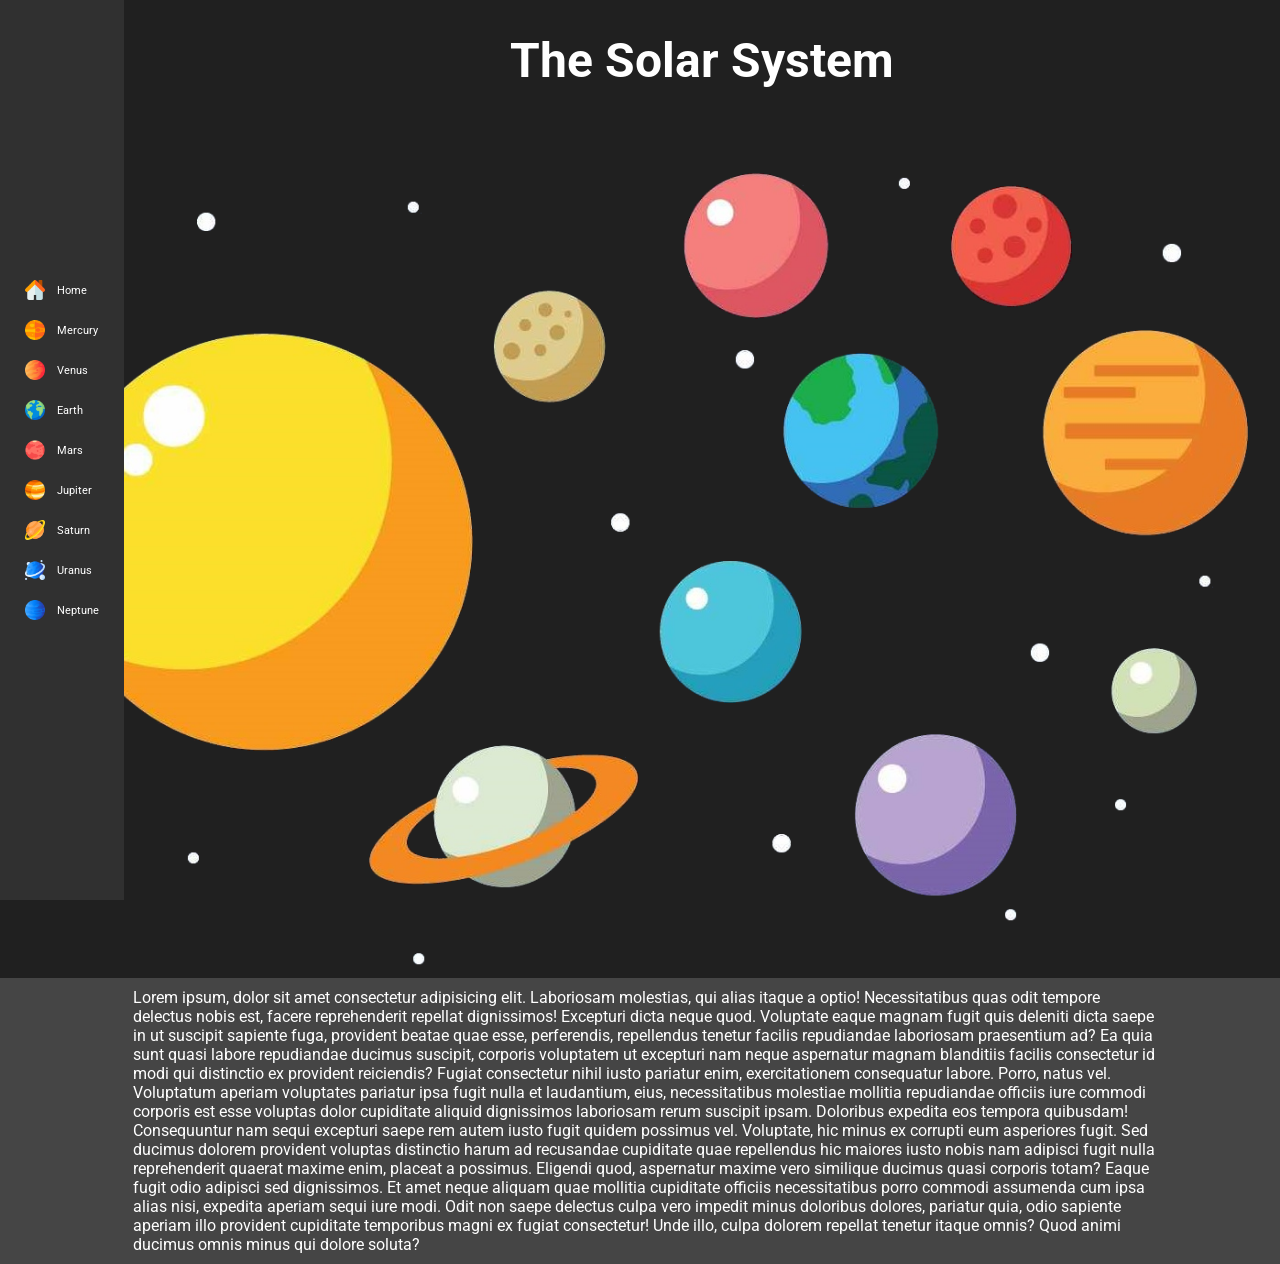
<file: index.html>
<!DOCTYPE html>
<html lang="en">
	<head>
		<meta charset="UTF-8" />
		<meta name="viewport" content="width=device-width, initial-scale=1.0" />
		<link rel="preconnect" href="https://fonts.googleapis.com" />
		<link rel="preconnect" href="https://fonts.gstatic.com" crossorigin />
		<link
			href="https://fonts.googleapis.com/css2?family=Roboto:wght@400;700&display=swap"
			rel="stylesheet" />
		<title>The Solar System</title>
		<link rel="stylesheet" href="./index.css" />
		<link rel="icon" href="assets/solar-system.png" />
	</head>
	<body>
		<div class="title-wrapper">
			<h1 class="title">The Solar System</h1>
		</div>
		<div class="sidebar">
			<a href=".">
				<div class="sidebar-item">
					<img class="sidebar-icon" src="assets/home-icon.png" alt="Home" />
					<p>Home</p>
				</div>
			</a>
			<a href="pages/mercury.html">
				<div class="sidebar-item">
					<img class="sidebar-icon" src="assets/mercury.png" alt="Mercury" />
					<p>Mercury</p>
				</div>
			</a>
			<a href="pages/venus.html">
				<div class="sidebar-item">
					<img class="sidebar-icon" src="assets/venus.png" alt="Venus" />
					<p>Venus</p>
				</div>
			</a>
			<a href="pages/earth.html">
				<div class="sidebar-item">
					<img class="sidebar-icon" src="assets/earth.png" alt="Earth" />
					<p>Earth</p>
				</div>
			</a>
			<a href="pages/mars.html">
				<div class="sidebar-item">
					<img class="sidebar-icon" src="assets/mars.png" alt="Mars" />
					<p>Mars</p>
				</div>
			</a>
			<a href="pages/jupiter.html">
				<div class="sidebar-item">
					<img class="sidebar-icon" src="assets/jupiter.png" alt="Jupiter" />
					<p>Jupiter</p>
				</div>
			</a>
			<a href="pages/saturn.html">
				<div class="sidebar-item">
					<img class="sidebar-icon" src="assets/saturn.png" alt="Saturn" />
					<p>Saturn</p>
				</div>
			</a>
			<a href="pages/uranus.html">
				<div class="sidebar-item">
					<img class="sidebar-icon" src="assets/uranus.png" alt="Uranus" />
					<p>Uranus</p>
				</div>
			</a>
			<a href="pages/neptune.html">
				<div class="sidebar-item">
					<img class="sidebar-icon" src="assets/neptune.png" alt="Neptune" />
					<p>Neptune</p>
				</div>
			</a>
		</div>

		<img
			class="solar-system-banner"
			src="assets/solar-system-banner.png"
			alt="Solar System" />

		<div class="content-wrapper">
			<p class="homepage-content">
				Lorem ipsum, dolor sit amet consectetur adipisicing elit. Laboriosam
				molestias, qui alias itaque a optio! Necessitatibus quas odit tempore
				delectus nobis est, facere reprehenderit repellat dignissimos! Excepturi
				dicta neque quod. Voluptate eaque magnam fugit quis deleniti dicta saepe
				in ut suscipit sapiente fuga, provident beatae quae esse, perferendis,
				repellendus tenetur facilis repudiandae laboriosam praesentium ad? Ea
				quia sunt quasi labore repudiandae ducimus suscipit, corporis voluptatem
				ut excepturi nam neque aspernatur magnam blanditiis facilis consectetur
				id modi qui distinctio ex provident reiciendis? Fugiat consectetur nihil
				iusto pariatur enim, exercitationem consequatur labore. Porro, natus
				vel. Voluptatum aperiam voluptates pariatur ipsa fugit nulla et
				laudantium, eius, necessitatibus molestiae mollitia repudiandae officiis
				iure commodi corporis est esse voluptas dolor cupiditate aliquid
				dignissimos laboriosam rerum suscipit ipsam. Doloribus expedita eos
				tempora quibusdam! Consequuntur nam sequi excepturi saepe rem autem
				iusto fugit quidem possimus vel. Voluptate, hic minus ex corrupti eum
				asperiores fugit. Sed ducimus dolorem provident voluptas distinctio
				harum ad recusandae cupiditate quae repellendus hic maiores iusto nobis
				nam adipisci fugit nulla reprehenderit quaerat maxime enim, placeat a
				possimus. Eligendi quod, aspernatur maxime vero similique ducimus quasi
				corporis totam? Eaque fugit odio adipisci sed dignissimos. Et amet neque
				aliquam quae mollitia cupiditate officiis necessitatibus porro commodi
				assumenda cum ipsa alias nisi, expedita aperiam sequi iure modi. Odit
				non saepe delectus culpa vero impedit minus doloribus dolores, pariatur
				quia, odio sapiente aperiam illo provident cupiditate temporibus magni
				ex fugiat consectetur! Unde illo, culpa dolorem repellat tenetur itaque
				omnis? Quod animi ducimus omnis minus qui dolore soluta?
			</p>
		</div>
	</body>
</html>
</file>
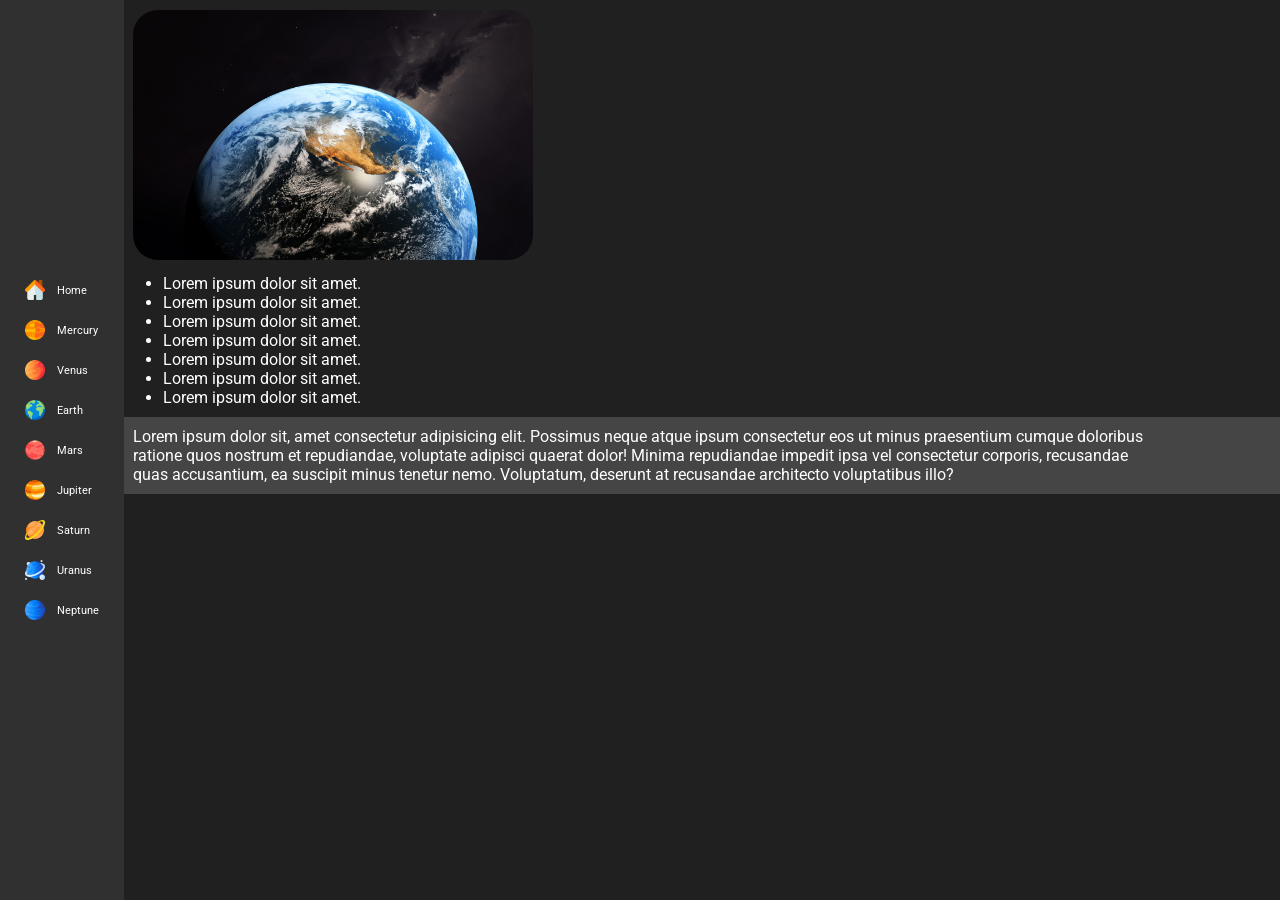
<file: pages/earth.html>
<!DOCTYPE html>
<html lang="en">
	<head>
		<meta charset="UTF-8" />
		<meta name="viewport" content="width=device-width, initial-scale=1.0" />
		<link
			href="https://fonts.googleapis.com/css2?family=Roboto:wght@400;700&display=swap"
			rel="stylesheet" />
		<title>The Solar System - Earth</title>
		<link rel="stylesheet" href="../index.css" />
		<link rel="icon" href="../assets/solar-system.png" />
	</head>
	<body>
		<div class="sidebar">
			<a href="../index.html">
				<div class="sidebar-item">
					<img class="sidebar-icon" src="../assets/home-icon.png" alt="Home" />
					<p>Home</p>
				</div>
			</a>
			<a href="mercury.html">
				<div class="sidebar-item">
					<img class="sidebar-icon" src="../assets/mercury.png" alt="Mercury" />
					<p>Mercury</p>
				</div>
			</a>
			<a href="venus.html">
				<div class="sidebar-item">
					<img class="sidebar-icon" src="../assets/venus.png" alt="Venus" />
					<p>Venus</p>
				</div>
			</a>
			<a href="earth.html">
				<div class="sidebar-item">
					<img class="sidebar-icon" src="../assets/earth.png" alt="Earth" />
					<p>Earth</p>
				</div>
			</a>
			<a href="mars.html">
				<div class="sidebar-item">
					<img class="sidebar-icon" src="../assets/mars.png" alt="Mars" />
					<p>Mars</p>
				</div>
			</a>
			<a href="jupiter.html">
				<div class="sidebar-item">
					<img class="sidebar-icon" src="../assets/jupiter.png" alt="Jupiter" />
					<p>Jupiter</p>
				</div>
			</a>
			<a href="saturn.html">
				<div class="sidebar-item">
					<img class="sidebar-icon" src="../assets/saturn.png" alt="Saturn" />
					<p>Saturn</p>
				</div>
			</a>
			<a href="uranus.html">
				<div class="sidebar-item">
					<img class="sidebar-icon" src="../assets/uranus.png" alt="Uranus" />
					<p>Uranus</p>
				</div>
			</a>
			<a href="neptune.html">
				<div class="sidebar-item">
					<img class="sidebar-icon" src="../assets/neptune.png" alt="Neptune" />
					<p>Neptune</p>
				</div>
			</a>
		</div>
		<img class="planet" src="../assets/earth-realistic.png" alt="Earth" />
		<ul class="content">
			<li>Lorem ipsum dolor sit amet.</li>
			<li>Lorem ipsum dolor sit amet.</li>
			<li>Lorem ipsum dolor sit amet.</li>
			<li>Lorem ipsum dolor sit amet.</li>
			<li>Lorem ipsum dolor sit amet.</li>
			<li>Lorem ipsum dolor sit amet.</li>
			<li>Lorem ipsum dolor sit amet.</li>
		</ul>
		<div class="content-wrapper">
			<p class="content">
				Lorem ipsum dolor sit, amet consectetur adipisicing elit. Possimus neque
				atque ipsum consectetur eos ut minus praesentium cumque doloribus
				ratione quos nostrum et repudiandae, voluptate adipisci quaerat dolor!
				Minima repudiandae impedit ipsa vel consectetur corporis, recusandae
				quas accusantium, ea suscipit minus tenetur nemo. Voluptatum, deserunt
				at recusandae architecto voluptatibus illo?
			</p>
		</div>
	</body>
</html>
</file>
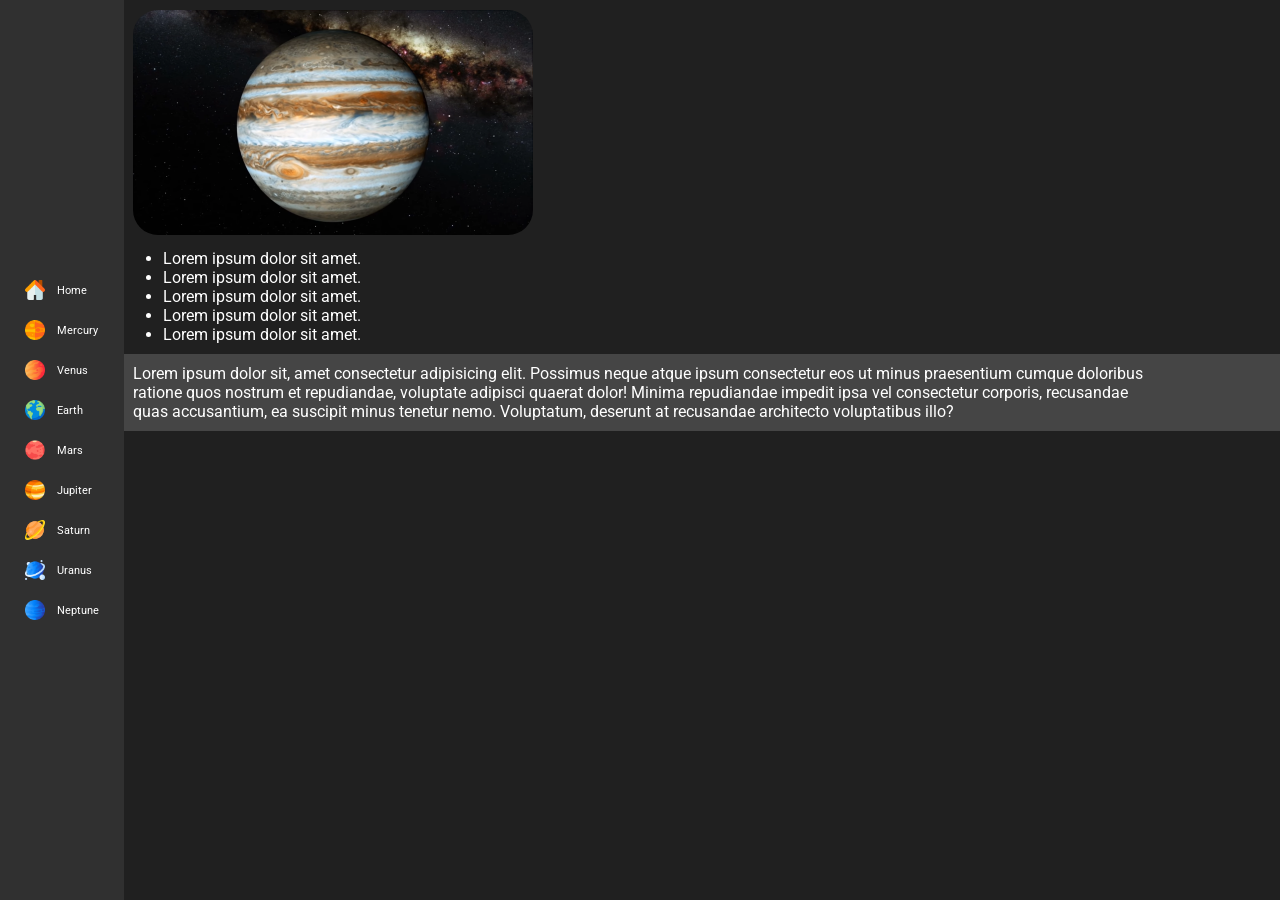
<file: pages/jupiter.html>
<!DOCTYPE html>
<html lang="en">
	<head>
		<meta charset="UTF-8" />
		<meta name="viewport" content="width=device-width, initial-scale=1.0" />
		<link
			href="https://fonts.googleapis.com/css2?family=Roboto:wght@400;700&display=swap"
			rel="stylesheet" />
		<title>The Solar System - Jupiter</title>
		<link rel="stylesheet" href="../index.css" />
		<link rel="icon" href="../assets/solar-system.png" />
	</head>
	<body>
		<div class="sidebar">
			<a href="../index.html">
				<div class="sidebar-item">
					<img class="sidebar-icon" src="../assets/home-icon.png" alt="Home" />
					<p>Home</p>
				</div>
			</a>
			<a href="mercury.html">
				<div class="sidebar-item">
					<img class="sidebar-icon" src="../assets/mercury.png" alt="Mercury" />
					<p>Mercury</p>
				</div>
			</a>
			<a href="venus.html">
				<div class="sidebar-item">
					<img class="sidebar-icon" src="../assets/venus.png" alt="Venus" />
					<p>Venus</p>
				</div>
			</a>
			<a href="earth.html">
				<div class="sidebar-item">
					<img class="sidebar-icon" src="../assets/earth.png" alt="Earth" />
					<p>Earth</p>
				</div>
			</a>
			<a href="mars.html">
				<div class="sidebar-item">
					<img class="sidebar-icon" src="../assets/mars.png" alt="Mars" />
					<p>Mars</p>
				</div>
			</a>
			<a href="jupiter.html">
				<div class="sidebar-item">
					<img class="sidebar-icon" src="../assets/jupiter.png" alt="Jupiter" />
					<p>Jupiter</p>
				</div>
			</a>
			<a href="saturn.html">
				<div class="sidebar-item">
					<img class="sidebar-icon" src="../assets/saturn.png" alt="Saturn" />
					<p>Saturn</p>
				</div>
			</a>
			<a href="uranus.html">
				<div class="sidebar-item">
					<img class="sidebar-icon" src="../assets/uranus.png" alt="Uranus" />
					<p>Uranus</p>
				</div>
			</a>
			<a href="neptune.html">
				<div class="sidebar-item">
					<img class="sidebar-icon" src="../assets/neptune.png" alt="Neptune" />
					<p>Neptune</p>
				</div>
			</a>
		</div>
		<img class="planet" src="../assets/jupiter-realistic.png" alt="Earth" />
		<ul class="content">
			<li>Lorem ipsum dolor sit amet.</li>
			<li>Lorem ipsum dolor sit amet.</li>
			<li>Lorem ipsum dolor sit amet.</li>
			<li>Lorem ipsum dolor sit amet.</li>
			<li>Lorem ipsum dolor sit amet.</li>
		</ul>
		<div class="content-wrapper">
			<p class="content">
				Lorem ipsum dolor sit, amet consectetur adipisicing elit. Possimus neque
				atque ipsum consectetur eos ut minus praesentium cumque doloribus
				ratione quos nostrum et repudiandae, voluptate adipisci quaerat dolor!
				Minima repudiandae impedit ipsa vel consectetur corporis, recusandae
				quas accusantium, ea suscipit minus tenetur nemo. Voluptatum, deserunt
				at recusandae architecto voluptatibus illo?
			</p>
		</div>
	</body>
</html>
</file>
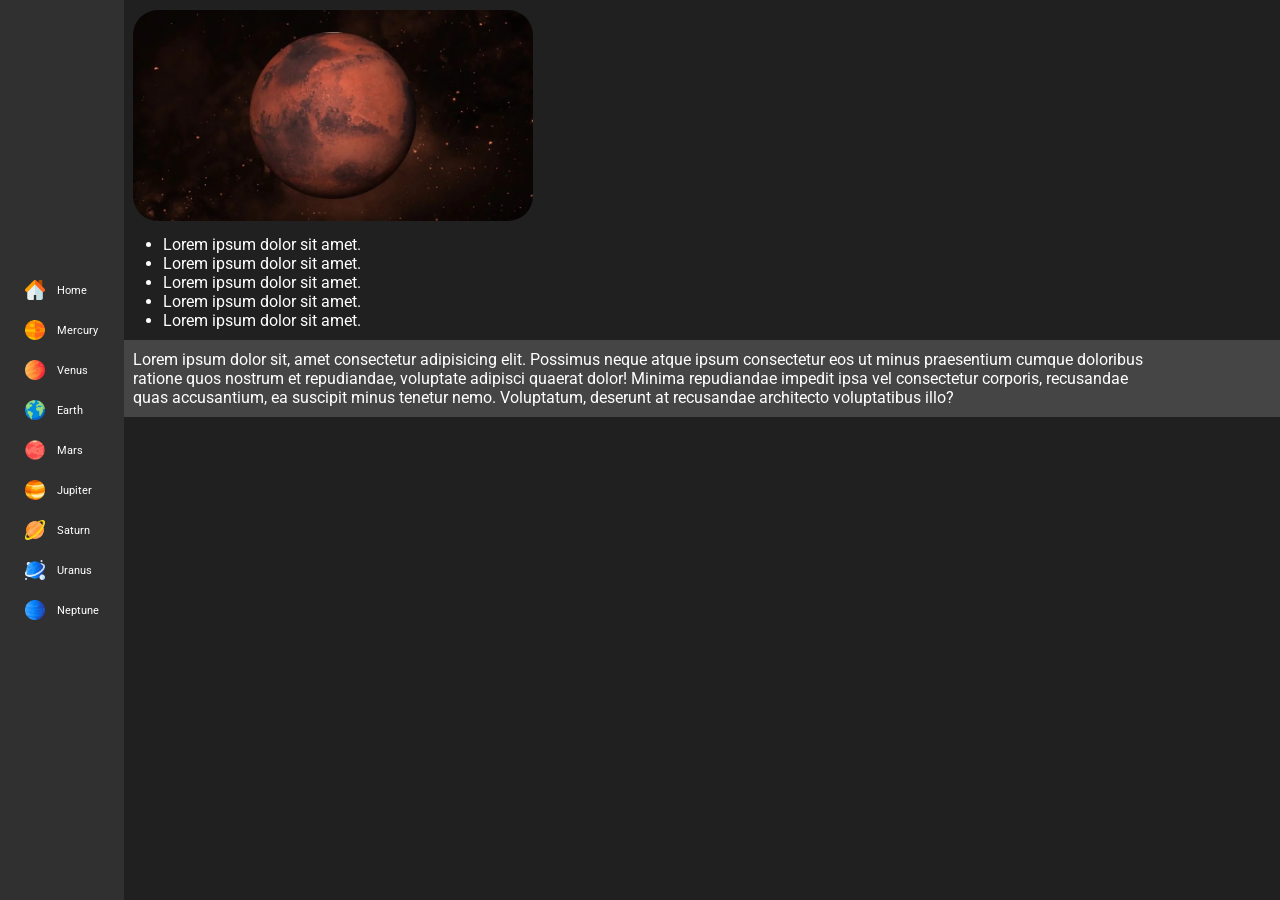
<file: pages/mars.html>
<!DOCTYPE html>
<html lang="en">
	<head>
		<meta charset="UTF-8" />
		<meta name="viewport" content="width=device-width, initial-scale=1.0" />
		<link
			href="https://fonts.googleapis.com/css2?family=Roboto:wght@400;700&display=swap"
			rel="stylesheet" />
		<title>The Solar System - Mars</title>
		<link rel="stylesheet" href="../index.css" />
		<link rel="icon" href="../assets/solar-system.png" />
	</head>
	<body>
		<div class="sidebar">
			<a href="../index.html">
				<div class="sidebar-item">
					<img class="sidebar-icon" src="../assets/home-icon.png" alt="Home" />
					<p>Home</p>
				</div>
			</a>
			<a href="mercury.html">
				<div class="sidebar-item">
					<img class="sidebar-icon" src="../assets/mercury.png" alt="Mercury" />
					<p>Mercury</p>
				</div>
			</a>
			<a href="venus.html">
				<div class="sidebar-item">
					<img class="sidebar-icon" src="../assets/venus.png" alt="Venus" />
					<p>Venus</p>
				</div>
			</a>
			<a href="earth.html">
				<div class="sidebar-item">
					<img class="sidebar-icon" src="../assets/earth.png" alt="Earth" />
					<p>Earth</p>
				</div>
			</a>
			<a href="mars.html">
				<div class="sidebar-item">
					<img class="sidebar-icon" src="../assets/mars.png" alt="Mars" />
					<p>Mars</p>
				</div>
			</a>
			<a href="jupiter.html">
				<div class="sidebar-item">
					<img class="sidebar-icon" src="../assets/jupiter.png" alt="Jupiter" />
					<p>Jupiter</p>
				</div>
			</a>
			<a href="saturn.html">
				<div class="sidebar-item">
					<img class="sidebar-icon" src="../assets/saturn.png" alt="Saturn" />
					<p>Saturn</p>
				</div>
			</a>
			<a href="uranus.html">
				<div class="sidebar-item">
					<img class="sidebar-icon" src="../assets/uranus.png" alt="Uranus" />
					<p>Uranus</p>
				</div>
			</a>
			<a href="neptune.html">
				<div class="sidebar-item">
					<img class="sidebar-icon" src="../assets/neptune.png" alt="Neptune" />
					<p>Neptune</p>
				</div>
			</a>
		</div>
		<img class="planet" src="../assets/mars-realistic.png" alt="Earth" />
		<ul class="content">
			<li>Lorem ipsum dolor sit amet.</li>
			<li>Lorem ipsum dolor sit amet.</li>
			<li>Lorem ipsum dolor sit amet.</li>
			<li>Lorem ipsum dolor sit amet.</li>
			<li>Lorem ipsum dolor sit amet.</li>
		</ul>
		<div class="content-wrapper">
			<p class="content">
				Lorem ipsum dolor sit, amet consectetur adipisicing elit. Possimus neque
				atque ipsum consectetur eos ut minus praesentium cumque doloribus
				ratione quos nostrum et repudiandae, voluptate adipisci quaerat dolor!
				Minima repudiandae impedit ipsa vel consectetur corporis, recusandae
				quas accusantium, ea suscipit minus tenetur nemo. Voluptatum, deserunt
				at recusandae architecto voluptatibus illo?
			</p>
		</div>
	</body>
</html>
</file>
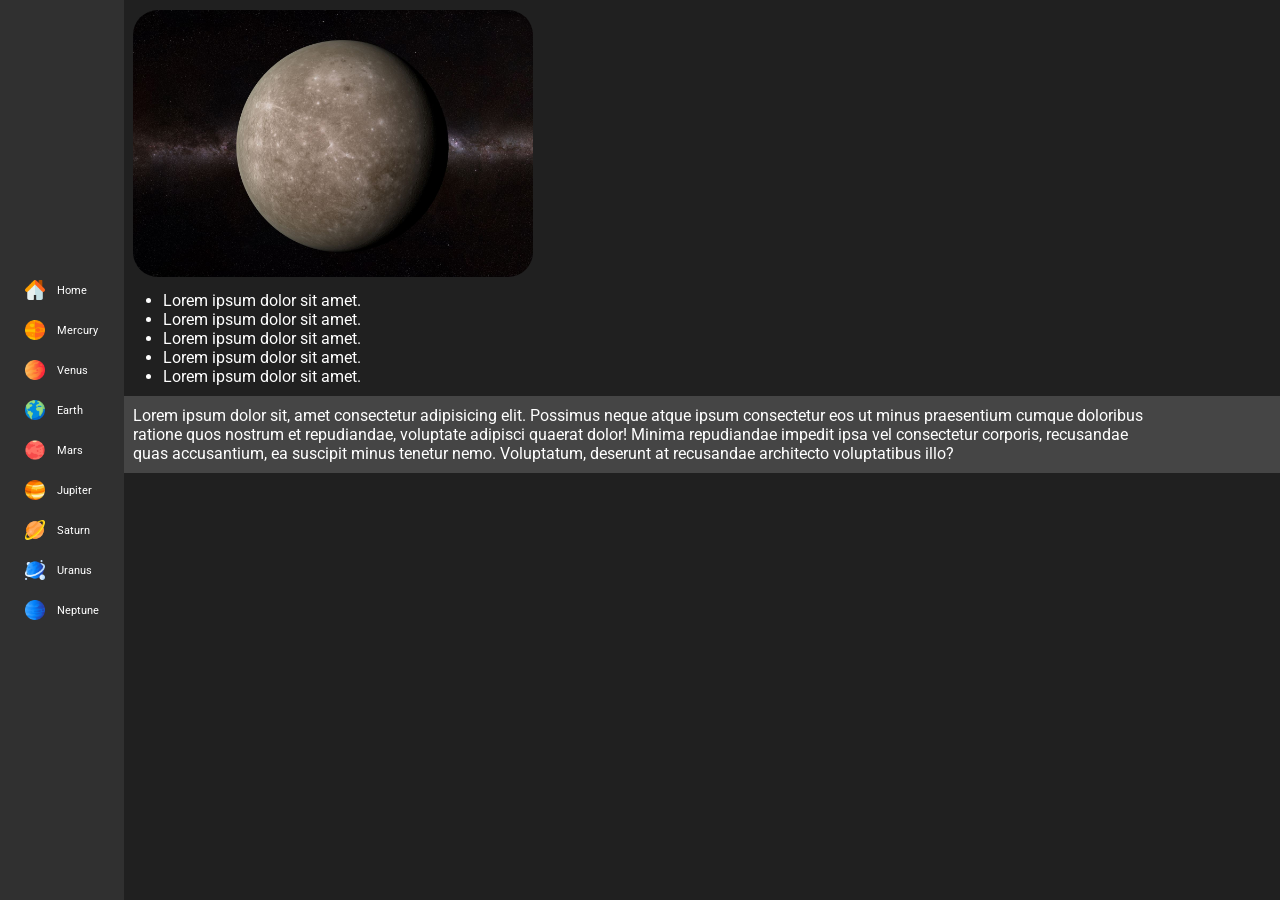
<file: pages/mercury.html>
<!DOCTYPE html>
<html lang="en">
	<head>
		<meta charset="UTF-8" />
		<meta name="viewport" content="width=device-width, initial-scale=1.0" />
		<link
			href="https://fonts.googleapis.com/css2?family=Roboto:wght@400;700&display=swap"
			rel="stylesheet" />
		<title>The Solar System - Mercury</title>
		<link rel="stylesheet" href="../index.css" />
		<link rel="icon" href="../assets/solar-system.png" />
	</head>
	<body>
		<div class="sidebar">
			<a href="../index.html">
				<div class="sidebar-item">
					<img class="sidebar-icon" src="../assets/home-icon.png" alt="Home" />
					<p>Home</p>
				</div>
			</a>
			<a href="mercury.html">
				<div class="sidebar-item">
					<img class="sidebar-icon" src="../assets/mercury.png" alt="Mercury" />
					<p>Mercury</p>
				</div>
			</a>
			<a href="venus.html">
				<div class="sidebar-item">
					<img class="sidebar-icon" src="../assets/venus.png" alt="Venus" />
					<p>Venus</p>
				</div>
			</a>
			<a href="earth.html">
				<div class="sidebar-item">
					<img class="sidebar-icon" src="../assets/earth.png" alt="Earth" />
					<p>Earth</p>
				</div>
			</a>
			<a href="mars.html">
				<div class="sidebar-item">
					<img class="sidebar-icon" src="../assets/mars.png" alt="Mars" />
					<p>Mars</p>
				</div>
			</a>
			<a href="jupiter.html">
				<div class="sidebar-item">
					<img class="sidebar-icon" src="../assets/jupiter.png" alt="Jupiter" />
					<p>Jupiter</p>
				</div>
			</a>
			<a href="saturn.html">
				<div class="sidebar-item">
					<img class="sidebar-icon" src="../assets/saturn.png" alt="Saturn" />
					<p>Saturn</p>
				</div>
			</a>
			<a href="uranus.html">
				<div class="sidebar-item">
					<img class="sidebar-icon" src="../assets/uranus.png" alt="Uranus" />
					<p>Uranus</p>
				</div>
			</a>
			<a href="neptune.html">
				<div class="sidebar-item">
					<img class="sidebar-icon" src="../assets/neptune.png" alt="Neptune" />
					<p>Neptune</p>
				</div>
			</a>
		</div>
		<img class="planet" src="../assets/mercury-realistic.png" alt="Earth" />
		<ul class="content">
			<li>Lorem ipsum dolor sit amet.</li>
			<li>Lorem ipsum dolor sit amet.</li>
			<li>Lorem ipsum dolor sit amet.</li>
			<li>Lorem ipsum dolor sit amet.</li>
			<li>Lorem ipsum dolor sit amet.</li>
		</ul>
		<div class="content-wrapper">
			<p class="content">
				Lorem ipsum dolor sit, amet consectetur adipisicing elit. Possimus neque
				atque ipsum consectetur eos ut minus praesentium cumque doloribus
				ratione quos nostrum et repudiandae, voluptate adipisci quaerat dolor!
				Minima repudiandae impedit ipsa vel consectetur corporis, recusandae
				quas accusantium, ea suscipit minus tenetur nemo. Voluptatum, deserunt
				at recusandae architecto voluptatibus illo?
			</p>
		</div>
	</body>
</html>
</file>
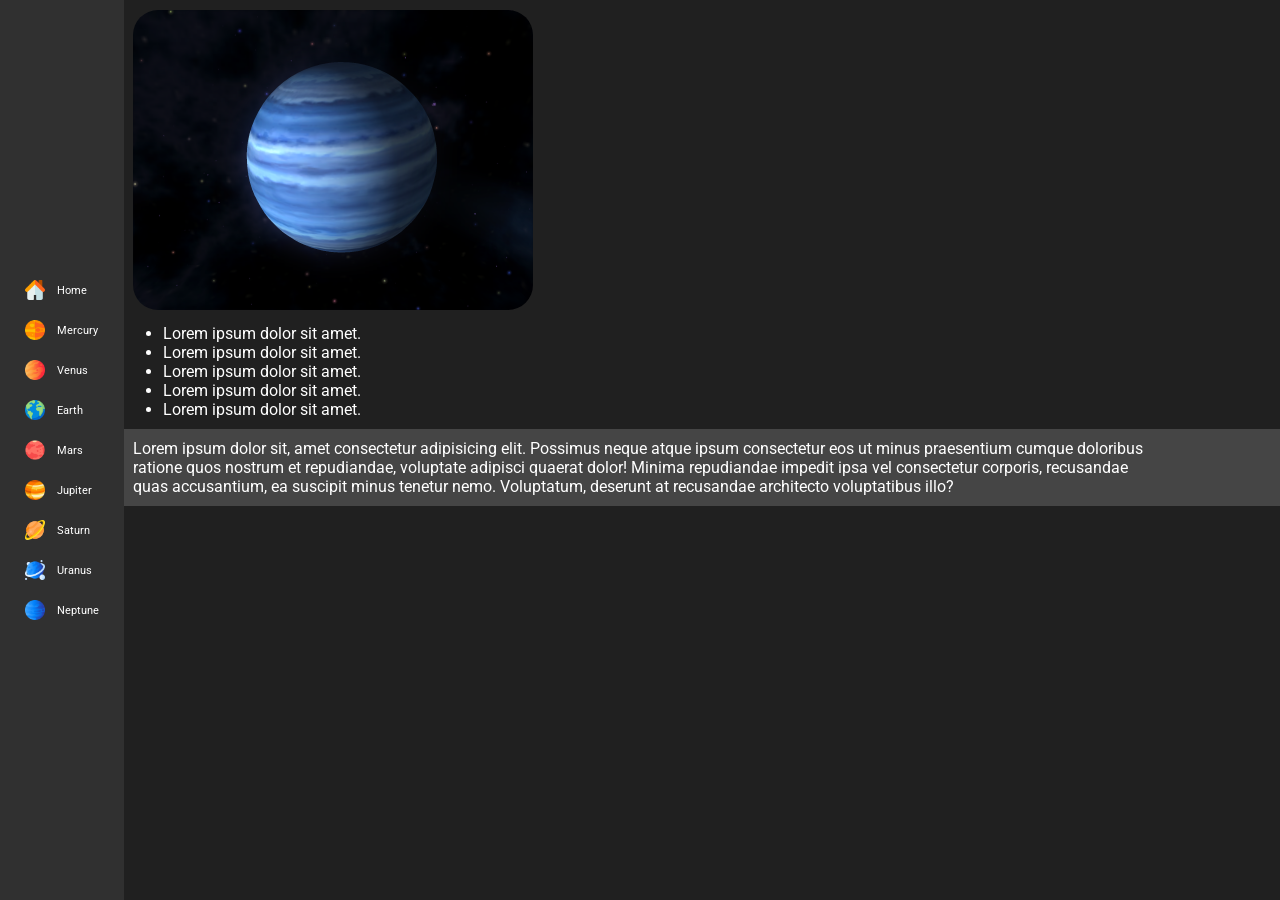
<file: pages/neptune.html>
<!DOCTYPE html>
<html lang="en">
	<head>
		<meta charset="UTF-8" />
		<meta name="viewport" content="width=device-width, initial-scale=1.0" />
		<link
			href="https://fonts.googleapis.com/css2?family=Roboto:wght@400;700&display=swap"
			rel="stylesheet" />
		<title>The Solar System - Neptune</title>
		<link rel="stylesheet" href="../index.css" />
		<link rel="icon" href="../assets/solar-system.png" />
	</head>
	<body>
		<div class="sidebar">
			<a href="../index.html">
				<div class="sidebar-item">
					<img class="sidebar-icon" src="../assets/home-icon.png" alt="Home" />
					<p>Home</p>
				</div>
			</a>
			<a href="mercury.html">
				<div class="sidebar-item">
					<img class="sidebar-icon" src="../assets/mercury.png" alt="Mercury" />
					<p>Mercury</p>
				</div>
			</a>
			<a href="venus.html">
				<div class="sidebar-item">
					<img class="sidebar-icon" src="../assets/venus.png" alt="Venus" />
					<p>Venus</p>
				</div>
			</a>
			<a href="earth.html">
				<div class="sidebar-item">
					<img class="sidebar-icon" src="../assets/earth.png" alt="Earth" />
					<p>Earth</p>
				</div>
			</a>
			<a href="mars.html">
				<div class="sidebar-item">
					<img class="sidebar-icon" src="../assets/mars.png" alt="Mars" />
					<p>Mars</p>
				</div>
			</a>
			<a href="jupiter.html">
				<div class="sidebar-item">
					<img class="sidebar-icon" src="../assets/jupiter.png" alt="Jupiter" />
					<p>Jupiter</p>
				</div>
			</a>
			<a href="saturn.html">
				<div class="sidebar-item">
					<img class="sidebar-icon" src="../assets/saturn.png" alt="Saturn" />
					<p>Saturn</p>
				</div>
			</a>
			<a href="uranus.html">
				<div class="sidebar-item">
					<img class="sidebar-icon" src="../assets/uranus.png" alt="Uranus" />
					<p>Uranus</p>
				</div>
			</a>
			<a href="neptune.html">
				<div class="sidebar-item">
					<img class="sidebar-icon" src="../assets/neptune.png" alt="Neptune" />
					<p>Neptune</p>
				</div>
			</a>
		</div>
		<img class="planet" src="../assets/neptune-realistic.png" alt="Earth" />
		<ul class="content">
			<li>Lorem ipsum dolor sit amet.</li>
			<li>Lorem ipsum dolor sit amet.</li>
			<li>Lorem ipsum dolor sit amet.</li>
			<li>Lorem ipsum dolor sit amet.</li>
			<li>Lorem ipsum dolor sit amet.</li>
		</ul>
		<div class="content-wrapper">
			<p class="content">
				Lorem ipsum dolor sit, amet consectetur adipisicing elit. Possimus neque
				atque ipsum consectetur eos ut minus praesentium cumque doloribus
				ratione quos nostrum et repudiandae, voluptate adipisci quaerat dolor!
				Minima repudiandae impedit ipsa vel consectetur corporis, recusandae
				quas accusantium, ea suscipit minus tenetur nemo. Voluptatum, deserunt
				at recusandae architecto voluptatibus illo?
			</p>
		</div>
	</body>
</html>
</file>
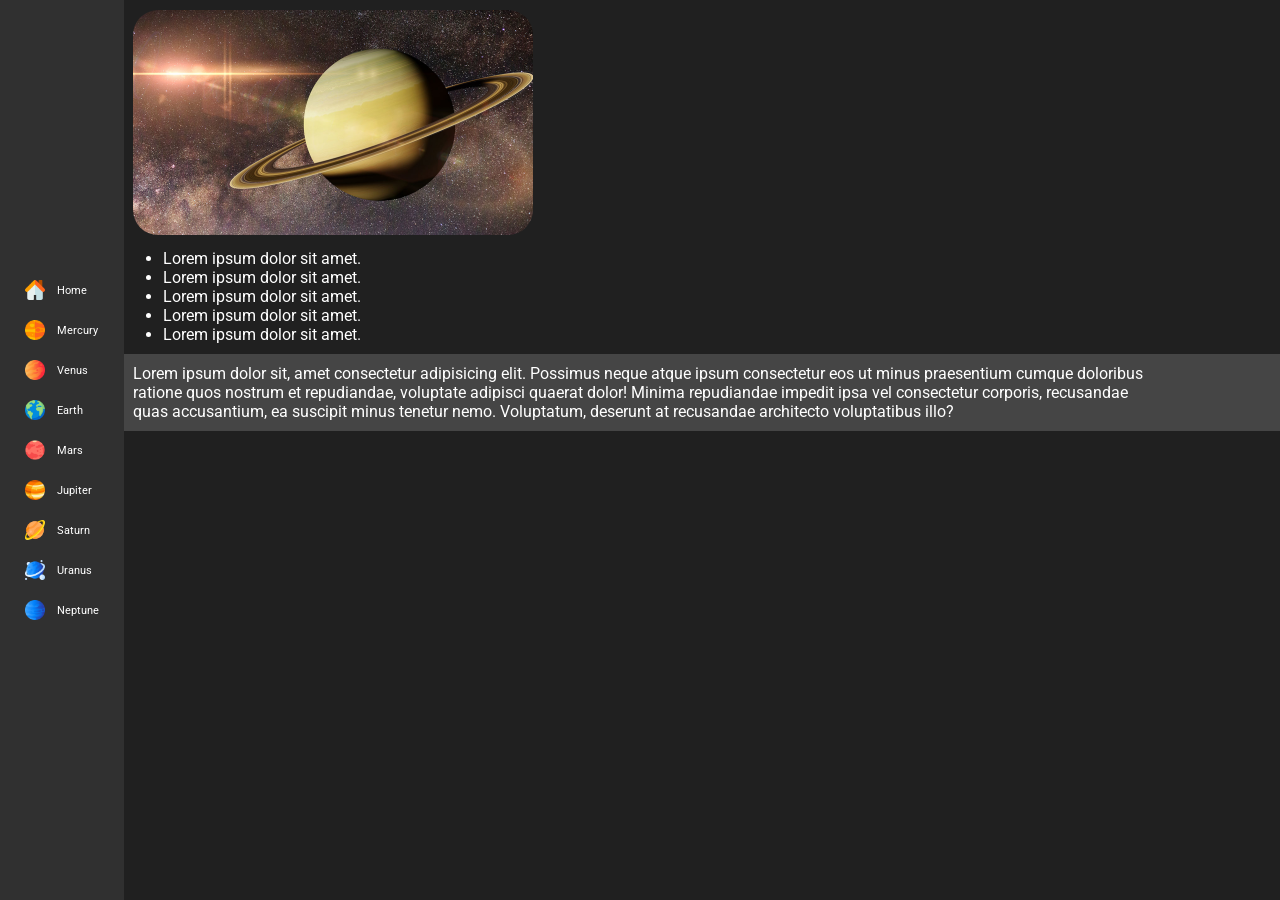
<file: pages/saturn.html>
<!DOCTYPE html>
<html lang="en">
	<head>
		<meta charset="UTF-8" />
		<meta name="viewport" content="width=device-width, initial-scale=1.0" />
		<link
			href="https://fonts.googleapis.com/css2?family=Roboto:wght@400;700&display=swap"
			rel="stylesheet" />
		<title>The Solar System - Saturn</title>
		<link rel="stylesheet" href="../index.css" />
		<link rel="icon" href="../assets/solar-system.png" />
	</head>
	<body>
		<div class="sidebar">
			<a href="../index.html">
				<div class="sidebar-item">
					<img class="sidebar-icon" src="../assets/home-icon.png" alt="Home" />
					<p>Home</p>
				</div>
			</a>
			<a href="mercury.html">
				<div class="sidebar-item">
					<img class="sidebar-icon" src="../assets/mercury.png" alt="Mercury" />
					<p>Mercury</p>
				</div>
			</a>
			<a href="venus.html">
				<div class="sidebar-item">
					<img class="sidebar-icon" src="../assets/venus.png" alt="Venus" />
					<p>Venus</p>
				</div>
			</a>
			<a href="earth.html">
				<div class="sidebar-item">
					<img class="sidebar-icon" src="../assets/earth.png" alt="Earth" />
					<p>Earth</p>
				</div>
			</a>
			<a href="mars.html">
				<div class="sidebar-item">
					<img class="sidebar-icon" src="../assets/mars.png" alt="Mars" />
					<p>Mars</p>
				</div>
			</a>
			<a href="jupiter.html">
				<div class="sidebar-item">
					<img class="sidebar-icon" src="../assets/jupiter.png" alt="Jupiter" />
					<p>Jupiter</p>
				</div>
			</a>
			<a href="saturn.html">
				<div class="sidebar-item">
					<img class="sidebar-icon" src="../assets/saturn.png" alt="Saturn" />
					<p>Saturn</p>
				</div>
			</a>
			<a href="uranus.html">
				<div class="sidebar-item">
					<img class="sidebar-icon" src="../assets/uranus.png" alt="Uranus" />
					<p>Uranus</p>
				</div>
			</a>
			<a href="neptune.html">
				<div class="sidebar-item">
					<img class="sidebar-icon" src="../assets/neptune.png" alt="Neptune" />
					<p>Neptune</p>
				</div>
			</a>
		</div>
		<img class="planet" src="../assets/saturn-realistic.png" alt="Earth" />
		<ul class="content">
			<li>Lorem ipsum dolor sit amet.</li>
			<li>Lorem ipsum dolor sit amet.</li>
			<li>Lorem ipsum dolor sit amet.</li>
			<li>Lorem ipsum dolor sit amet.</li>
			<li>Lorem ipsum dolor sit amet.</li>
		</ul>
		<div class="content-wrapper">
			<p class="content">
				Lorem ipsum dolor sit, amet consectetur adipisicing elit. Possimus neque
				atque ipsum consectetur eos ut minus praesentium cumque doloribus
				ratione quos nostrum et repudiandae, voluptate adipisci quaerat dolor!
				Minima repudiandae impedit ipsa vel consectetur corporis, recusandae
				quas accusantium, ea suscipit minus tenetur nemo. Voluptatum, deserunt
				at recusandae architecto voluptatibus illo?
			</p>
		</div>
	</body>
</html>
</file>
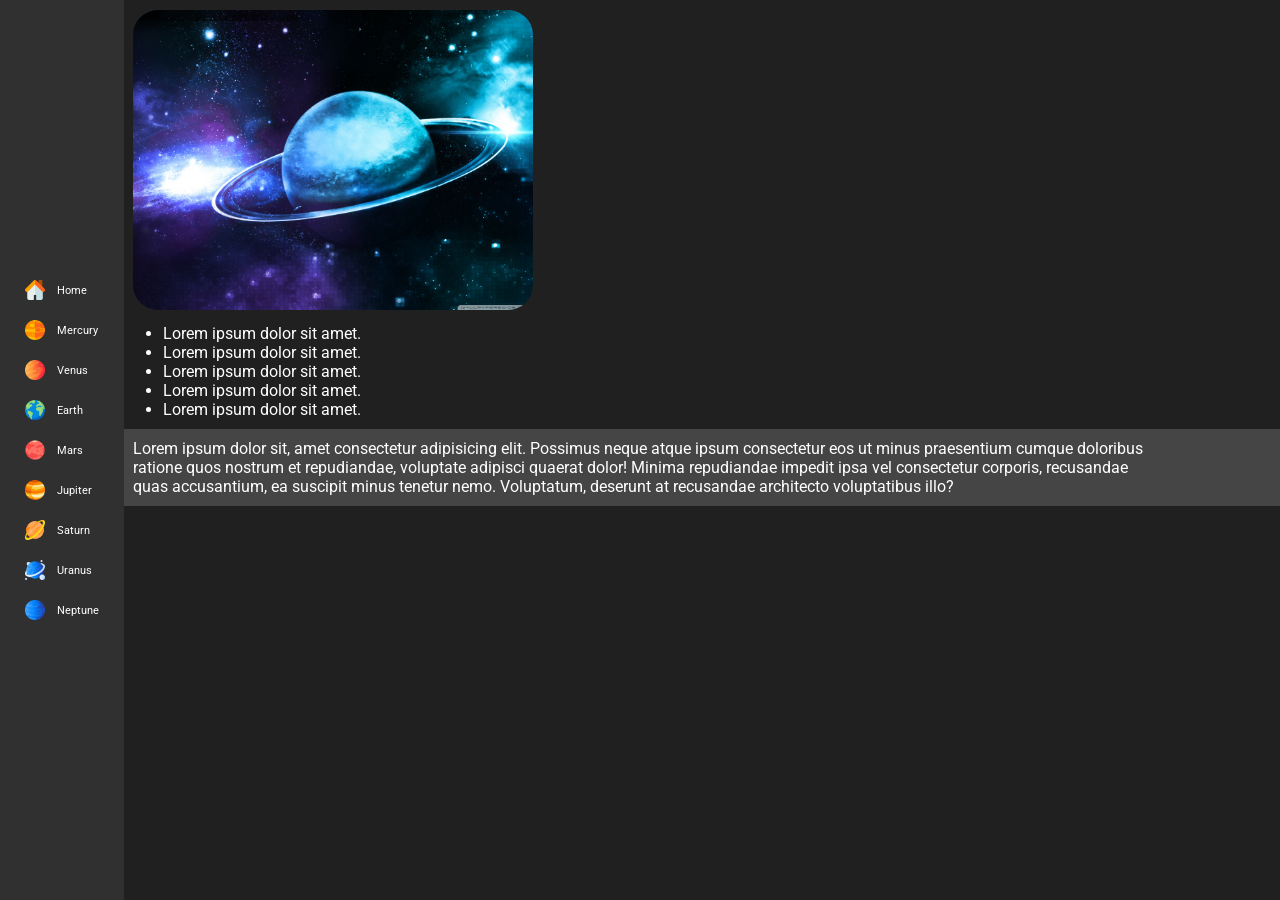
<file: pages/uranus.html>
<!DOCTYPE html>
<html lang="en">
	<head>
		<meta charset="UTF-8" />
		<meta name="viewport" content="width=device-width, initial-scale=1.0" />
		<link
			href="https://fonts.googleapis.com/css2?family=Roboto:wght@400;700&display=swap"
			rel="stylesheet" />
		<title>The Solar System - Uranus</title>
		<link rel="stylesheet" href="../index.css" />
		<link rel="icon" href="../assets/solar-system.png" />
	</head>
	<body>
		<div class="sidebar">
			<a href="../index.html">
				<div class="sidebar-item">
					<img class="sidebar-icon" src="../assets/home-icon.png" alt="Home" />
					<p>Home</p>
				</div>
			</a>
			<a href="mercury.html">
				<div class="sidebar-item">
					<img class="sidebar-icon" src="../assets/mercury.png" alt="Mercury" />
					<p>Mercury</p>
				</div>
			</a>
			<a href="venus.html">
				<div class="sidebar-item">
					<img class="sidebar-icon" src="../assets/venus.png" alt="Venus" />
					<p>Venus</p>
				</div>
			</a>
			<a href="earth.html">
				<div class="sidebar-item">
					<img class="sidebar-icon" src="../assets/earth.png" alt="Earth" />
					<p>Earth</p>
				</div>
			</a>
			<a href="mars.html">
				<div class="sidebar-item">
					<img class="sidebar-icon" src="../assets/mars.png" alt="Mars" />
					<p>Mars</p>
				</div>
			</a>
			<a href="jupiter.html">
				<div class="sidebar-item">
					<img class="sidebar-icon" src="../assets/jupiter.png" alt="Jupiter" />
					<p>Jupiter</p>
				</div>
			</a>
			<a href="saturn.html">
				<div class="sidebar-item">
					<img class="sidebar-icon" src="../assets/saturn.png" alt="Saturn" />
					<p>Saturn</p>
				</div>
			</a>
			<a href="uranus.html">
				<div class="sidebar-item">
					<img class="sidebar-icon" src="../assets/uranus.png" alt="Uranus" />
					<p>Uranus</p>
				</div>
			</a>
			<a href="neptune.html">
				<div class="sidebar-item">
					<img class="sidebar-icon" src="../assets/neptune.png" alt="Neptune" />
					<p>Neptune</p>
				</div>
			</a>
		</div>
		<img class="planet" src="../assets/uranus-realistic.png" alt="Earth" />
		<ul class="content">
			<li>Lorem ipsum dolor sit amet.</li>
			<li>Lorem ipsum dolor sit amet.</li>
			<li>Lorem ipsum dolor sit amet.</li>
			<li>Lorem ipsum dolor sit amet.</li>
			<li>Lorem ipsum dolor sit amet.</li>
		</ul>
		<div class="content-wrapper">
			<p class="content">
				Lorem ipsum dolor sit, amet consectetur adipisicing elit. Possimus neque
				atque ipsum consectetur eos ut minus praesentium cumque doloribus
				ratione quos nostrum et repudiandae, voluptate adipisci quaerat dolor!
				Minima repudiandae impedit ipsa vel consectetur corporis, recusandae
				quas accusantium, ea suscipit minus tenetur nemo. Voluptatum, deserunt
				at recusandae architecto voluptatibus illo?
			</p>
		</div>
	</body>
</html>
</file>
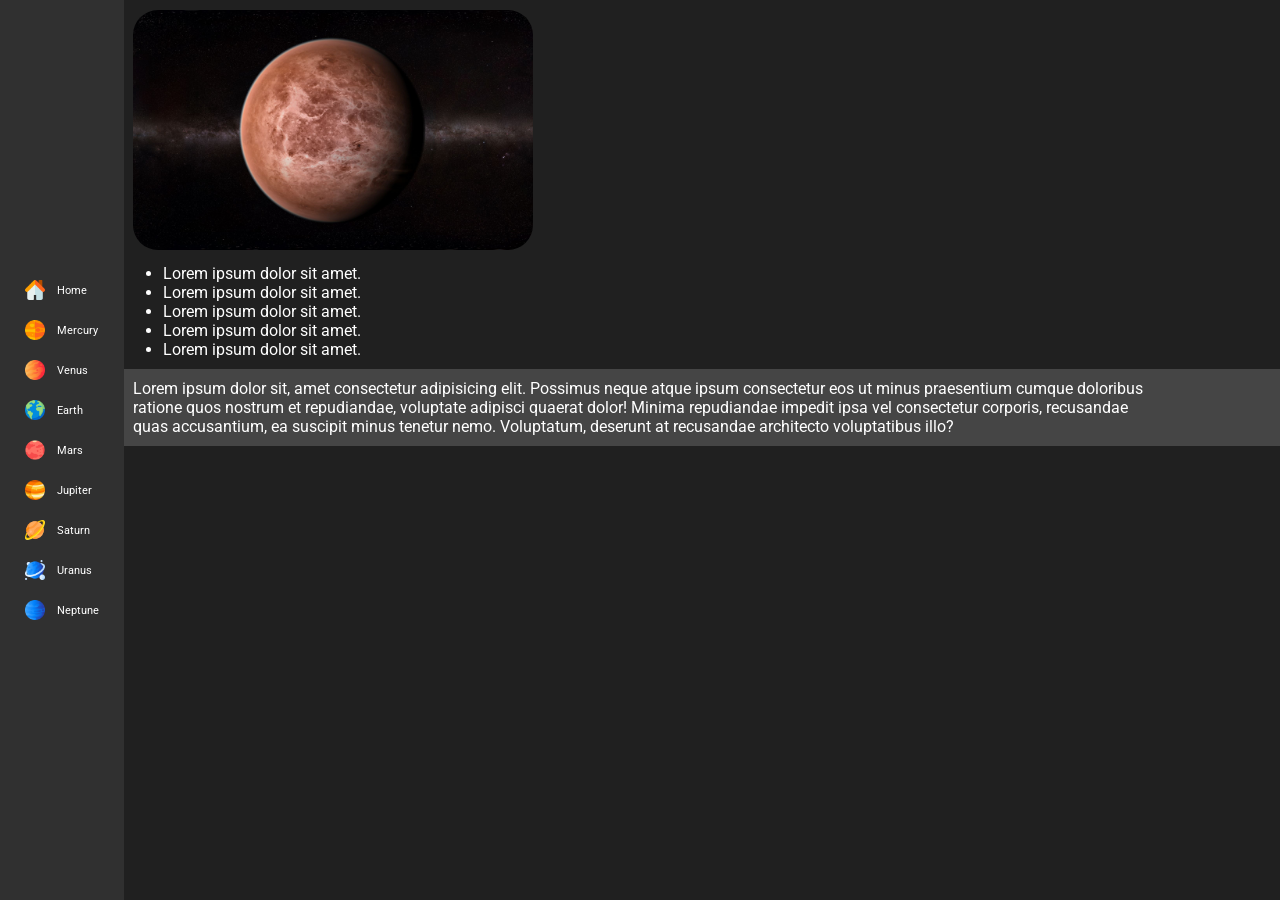
<file: pages/venus.html>
<!DOCTYPE html>
<html lang="en">
	<head>
		<meta charset="UTF-8" />
		<meta name="viewport" content="width=device-width, initial-scale=1.0" />
		<link
			href="https://fonts.googleapis.com/css2?family=Roboto:wght@400;700&display=swap"
			rel="stylesheet" />
		<title>The Solar System - Venus</title>
		<link rel="stylesheet" href="../index.css" />
		<link rel="icon" href="../assets/solar-system.png" />
	</head>
	<body>
		<div class="sidebar">
			<a href="../index.html">
				<div class="sidebar-item">
					<img class="sidebar-icon" src="../assets/home-icon.png" alt="Home" />
					<p>Home</p>
				</div>
			</a>
			<a href="mercury.html">
				<div class="sidebar-item">
					<img class="sidebar-icon" src="../assets/mercury.png" alt="Mercury" />
					<p>Mercury</p>
				</div>
			</a>
			<a href="venus.html">
				<div class="sidebar-item">
					<img class="sidebar-icon" src="../assets/venus.png" alt="Venus" />
					<p>Venus</p>
				</div>
			</a>
			<a href="earth.html">
				<div class="sidebar-item">
					<img class="sidebar-icon" src="../assets/earth.png" alt="Earth" />
					<p>Earth</p>
				</div>
			</a>
			<a href="mars.html">
				<div class="sidebar-item">
					<img class="sidebar-icon" src="../assets/mars.png" alt="Mars" />
					<p>Mars</p>
				</div>
			</a>
			<a href="jupiter.html">
				<div class="sidebar-item">
					<img class="sidebar-icon" src="../assets/jupiter.png" alt="Jupiter" />
					<p>Jupiter</p>
				</div>
			</a>
			<a href="saturn.html">
				<div class="sidebar-item">
					<img class="sidebar-icon" src="../assets/saturn.png" alt="Saturn" />
					<p>Saturn</p>
				</div>
			</a>
			<a href="uranus.html">
				<div class="sidebar-item">
					<img class="sidebar-icon" src="../assets/uranus.png" alt="Uranus" />
					<p>Uranus</p>
				</div>
			</a>
			<a href="neptune.html">
				<div class="sidebar-item">
					<img class="sidebar-icon" src="../assets/neptune.png" alt="Neptune" />
					<p>Neptune</p>
				</div>
			</a>
		</div>
		<img class="planet" src="../assets/venus-realistic.png" alt="Earth" />
		<ul class="content">
			<li>Lorem ipsum dolor sit amet.</li>
			<li>Lorem ipsum dolor sit amet.</li>
			<li>Lorem ipsum dolor sit amet.</li>
			<li>Lorem ipsum dolor sit amet.</li>
			<li>Lorem ipsum dolor sit amet.</li>
		</ul>
		<div class="content-wrapper">
			<p class="content">
				Lorem ipsum dolor sit, amet consectetur adipisicing elit. Possimus neque
				atque ipsum consectetur eos ut minus praesentium cumque doloribus
				ratione quos nostrum et repudiandae, voluptate adipisci quaerat dolor!
				Minima repudiandae impedit ipsa vel consectetur corporis, recusandae
				quas accusantium, ea suscipit minus tenetur nemo. Voluptatum, deserunt
				at recusandae architecto voluptatibus illo?
			</p>
		</div>
	</body>
</html>
</file>
<file: index.css>
body {
	background-color: #202020;
	user-select: none;
	margin: 0;
	position: relative;
	min-height: 100vh;
}

div,
p,
a {
	color: white;
	font-family: Roboto, "Gill Sans", "Gill Sans MT", Calibri, "Trebuchet MS",
		sans-serif;
	margin: 0;
	text-decoration: none;
	display: inline-block;
}

p.homepage-content {
	margin-left: 10px;
	margin-top: 10px;
	margin-bottom: 10px;
}

ul.content {
	max-width: 100%;
	margin-left: 123.4px;
	margin-bottom: 10px;
}

li {
	color: white;
	font-family: Roboto, "Gill Sans", "Gill Sans MT", Calibri, "Trebuchet MS",
		sans-serif;
}

.title-wrapper {
	display: flex;
	align-items: center;
	background-color: #202020;
	padding-left: 123.4px; /* Adjust as needed */
}

.title {
	font-size: 48px;
	width: 100%;
	text-align: center;
}

.centered {
	text-align: center;
}

.block {
	display: block;
}

.solar-system-banner {
	max-width: 100%;
	height: auto;
	display: block;
	margin: 0 auto;
}

.content-wrapper {
	position: relative;
	display: flex;
	align-items: center;
	background-color: #454545;
	padding-left: 123.4px; /* Adjust as needed */
	padding-right: 123.4px; /* Adjust as needed */
}

.homepage-content {
	max-width: 100%;
	margin: 0 auto;
}

.content {
	max-width: 100%;
	margin-left: 10px;
	margin-top: 10px;
	margin-bottom: 10px;
}

.planet {
	width: 100%;
	max-width: 400px;
	margin-left: 133.4px;
	margin-top: 10px;
	border-radius: 25px;
}

.image-wrapper {
	position: absolute;
	background-color: black;
	right: 0;
	left: 0;
	z-index: -10;
}

.bullet-point-wrapper {
	background-color: #373737;
}

.sidebar {
	position: fixed;
	top: 0;
	bottom: 0;
	left: 0;
	display: flex;
	flex-direction: column;
	justify-content: center;
	background-color: #303030;
	z-index: 10; /* Ensure the sidebar is above other elements */
}

.sidebar-item {
	display: flex;
	align-items: center;
	padding: 10px 25px;
}

.sidebar-item:hover {
	background-color: #454545;
}

.sidebar-item img {
	width: 20px;
	height: 20px;
	margin-right: 12px;
}

.sidebar-item p {
	font-size: 11px;
}

@media screen and (max-width: 640px) {
	.sidebar-item p {
		font-size: 0;
	}

	.sidebar-item img {
		margin-right: 0;
	}
}
</file>
